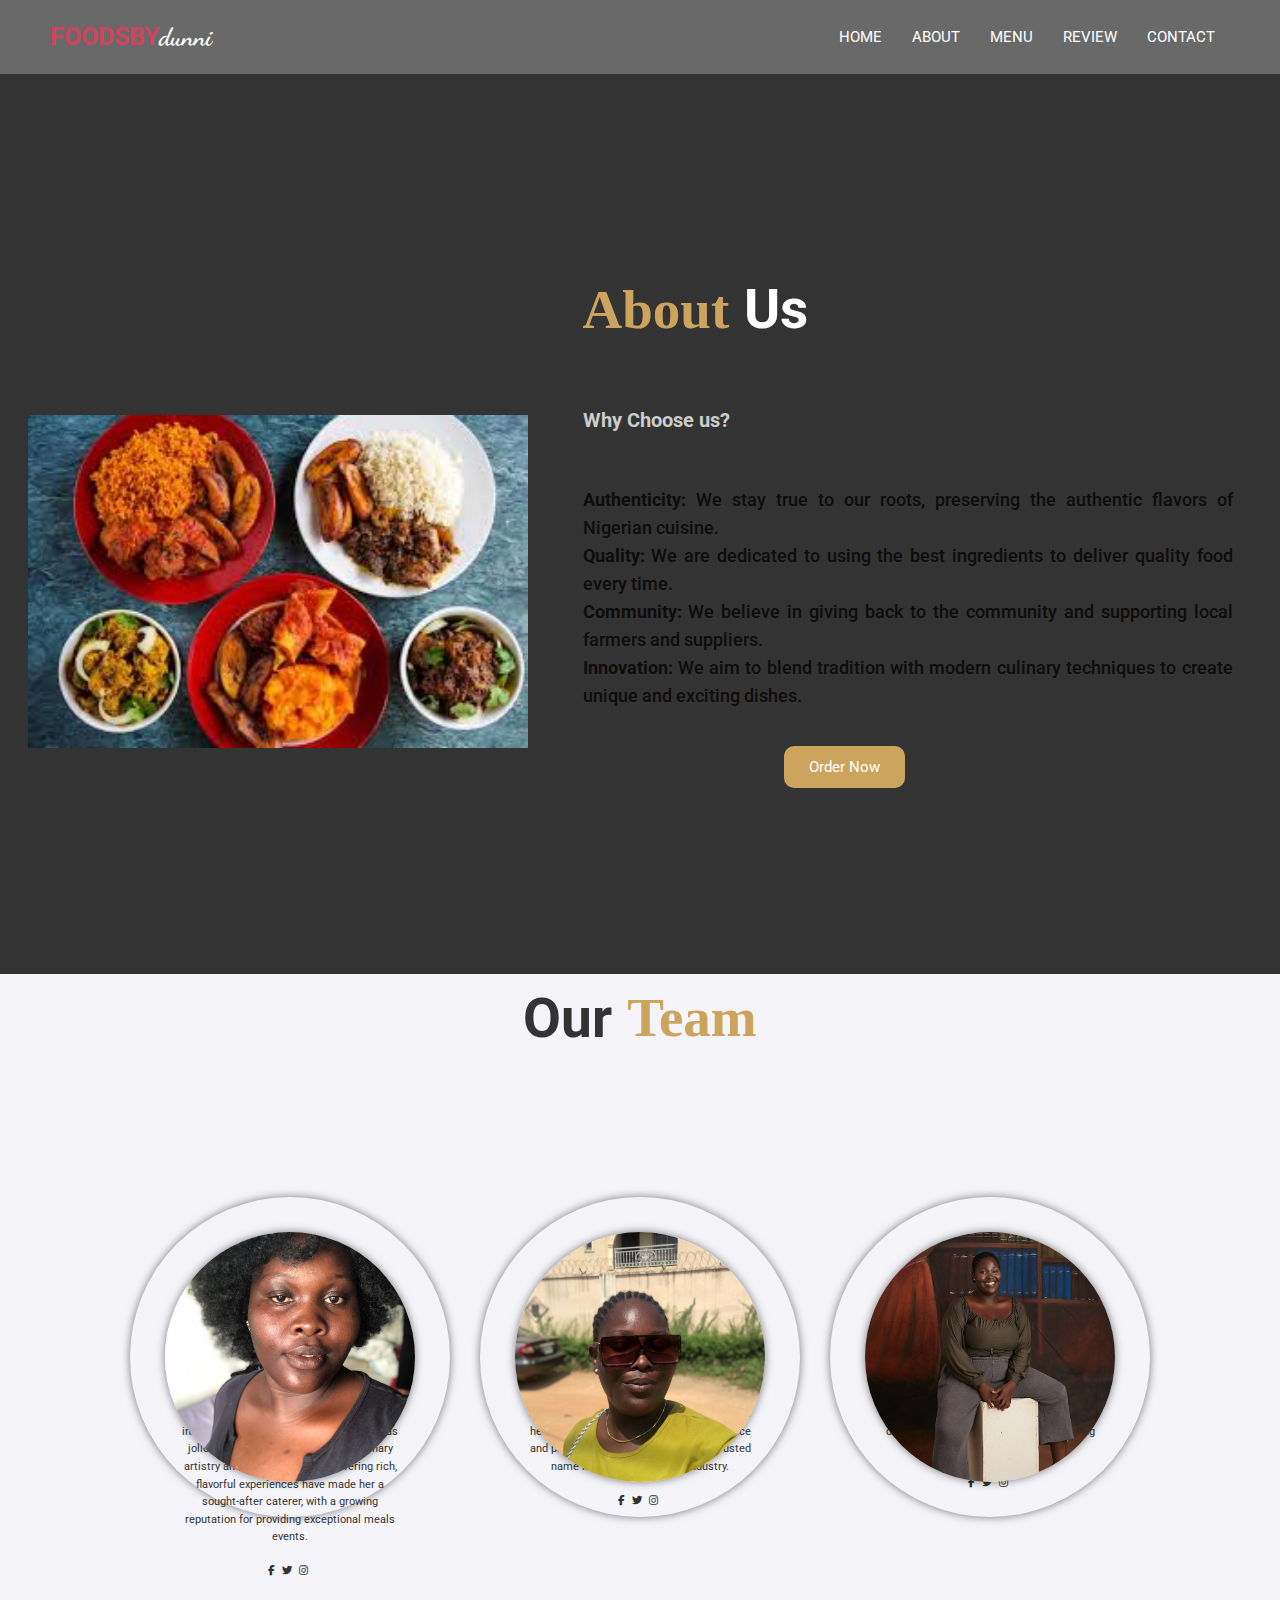
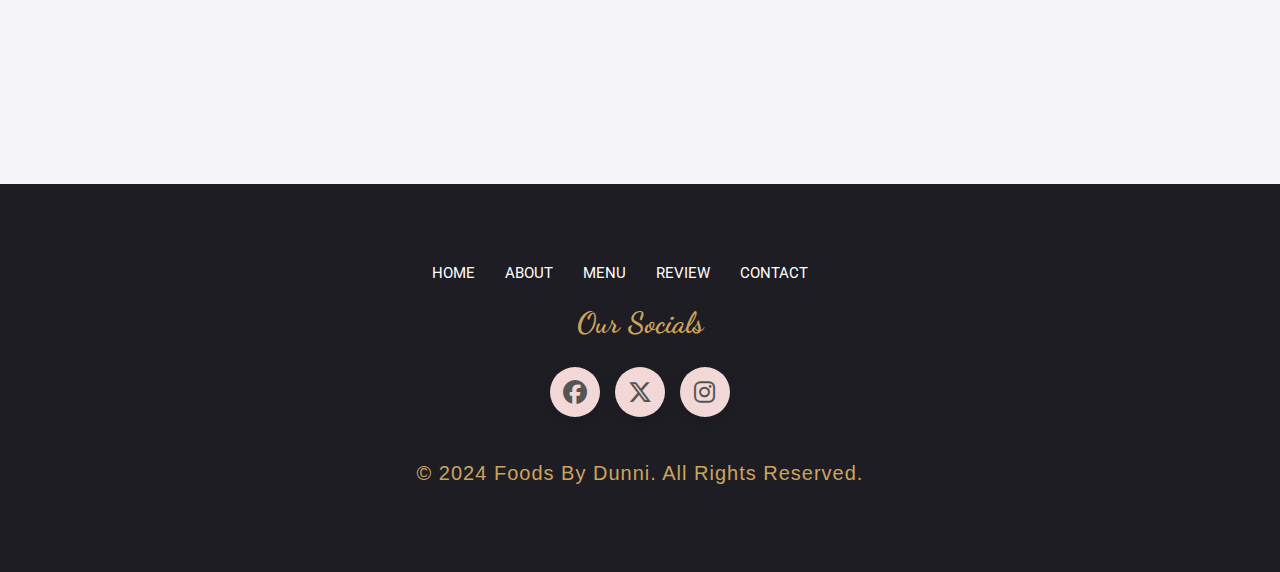
<file: about.html>
<!DOCTYPE html>
<html lang="en">
<head>
    <meta charset="UTF-8">
    <meta name="viewport" content="width=device-width, initial-scale=1.0">
    <title>FoodsByDunni-About Us</title>

    <!-- icon logo -->
    <link rel="icon" href="asset/Images/Tigernut.jpg">

    <!-- custom css file link -->
    <link rel="stylesheet" href="css/style.css">

      <!-- fontawesome link -->
    <link rel="stylesheet" href="asset/fontawesome/css/all.css">
</head>
<body>

<!-- Navbar -->
<nav>
    <div class="logo">
        <h1>FoodsBy<span>Dunni</span></h1>
    </div>
   
        <ul>
            <li><a href="index.html">Home</a></li>
            <li><a href="about.html">About</a></li>
            <li><a href="menu.html">Menu</a></li>
            <li><a href="review.html">Review</a></li>
            <li><a href="contact.html">Contact</a></li>
        </ul>
    </div>
  </div>
</nav>

<!-- About Us Section -->

<div class="about" id="About">
      <div class="image">
          <img src="asset/Images/foodpicture.jpeg">
      </div>

      <div class="about_text">
          <h1><span>About</span>Us</h1>
          <h3>Why Choose us?</h3>
          <p>
              <strong>Authenticity:</strong> We stay true to our roots, preserving the authentic flavors of Nigerian cuisine.<br>
            <strong>Quality:</strong> We are dedicated to using the best ingredients to deliver quality food every time.<br>
            <strong>Community:</strong> We believe in giving back to the community and supporting local farmers and suppliers.<br>
            <strong>Innovation:</strong> We aim to blend tradition with modern culinary techniques to create unique and exciting dishes.
          </p>

          <div>
            <a href="menu.html" class="about_btn">Order Now</a>
          </div>
      </div>
     
</div>
     <!--Team-->

     <div class="team">
      <h1>Our<span>Team</span></h1>

      <div class="team_box">
          <div class="profile">
              <img src="asset/Images/finegirl2.jpg">

              <div class="info">
                  <h2 class="name">Chef Oyin</h2>
                  <p class="bio">Chef Oyin, also known as "Olopo Oyin," is a Nigerian chef recognized for her mastery in traditional catering, especially for large gatherings and events. Combining deep cultural heritage with modern culinary skills, she has elevated Nigerian cuisine with her innovative twists on classic dishes such as jollof rice, moimoi, and suya. Her culinary artistry and commitment to delivering rich, flavorful experiences have made her a sought-after caterer, with a growing reputation for providing exceptional meals events.</p>

                  <div class="team_icon">
                      <i class="fa-brands fa-facebook-f"></i>
                      <i class="fa-brands fa-twitter"></i>
                      <i class="fa-brands fa-instagram"></i>
                  </div>

              </div>

          </div>

          <div class="profile">
              <img src="asset/Images/finegirl1.jpg">

              <div class="info">
                  <h2 class="name">Chef Dunni</h2>
                  <p class="bio"> Chef Dunni specializes in managing and catering for large events. With a deep understanding of Nigerian flavors and cooking techniques, she ensures that each meal is prepared with precision and care, creating memorable culinary experiences for her clients. Dunni’s reputation for excellence and professionalism has made her a trusted name in the event catering industry.</p>

                  <div class="team_icon">
                      <i class="fa-brands fa-facebook-f"></i>
                      <i class="fa-brands fa-twitter"></i>
                      <i class="fa-brands fa-instagram"></i>
                  </div>

              </div>

          </div>

          <div class="profile">
              <img src="asset/Images/finegirl3.jpg">

              <div class="info">
                  <h2 class="name">Chef Tee</h2>
                  <p class="bio">Chef Tee is a talented Nigerian chef and she specializes in providing top-tier catering services for events ensuring that every meal reflects the rich flavors and traditions of Nigerian cuisine. With a strong reputation for delivering quality and consistency, Tee is dedicated to creating unforgettable dining experiences for her clients.</p>

                  <div class="team_icon">
                      <i class="fa-brands fa-facebook-f"></i>
                      <i class="fa-brands fa-twitter"></i>
                      <i class="fa-brands fa-instagram"></i>
                  </div>

              </div>

          </div>

      </div>

  </div>


</section>


<!-- Footer -->
<div class="footer">
  
  <footer class="footer-navbar">
  <ul>
      <li><a href="index.html">Home</a></li>
      <li><a href="about.html">About</a></li>
      <li><a href="menu.html">Menu</a></li>
      <li><a href="review.html">Review</a></li>
      <li><a href="contact.html">Contact</a></li>
  </ul>

  <div class="footarea">
    <h3>Our Socials</h3>
    <div class="socialicons">
        <a href="#"><span class="icon-container"><i class="fa-brands fa-facebook"></i></span></a>
        <a href="#"><span class="icon-container"><i class="fa-brands fa-x-twitter"></i></span></a>
        <a href="#"><span class="icon-container"><i class="fa-brands fa-instagram"></i></span></a>
    </div>
</div>

<div class="foot">
  <p>&copy; 2024 Foods By Dunni. All Rights Reserved.</p>
</div>

  </footer>

</div>



</body>
</html>
</file>
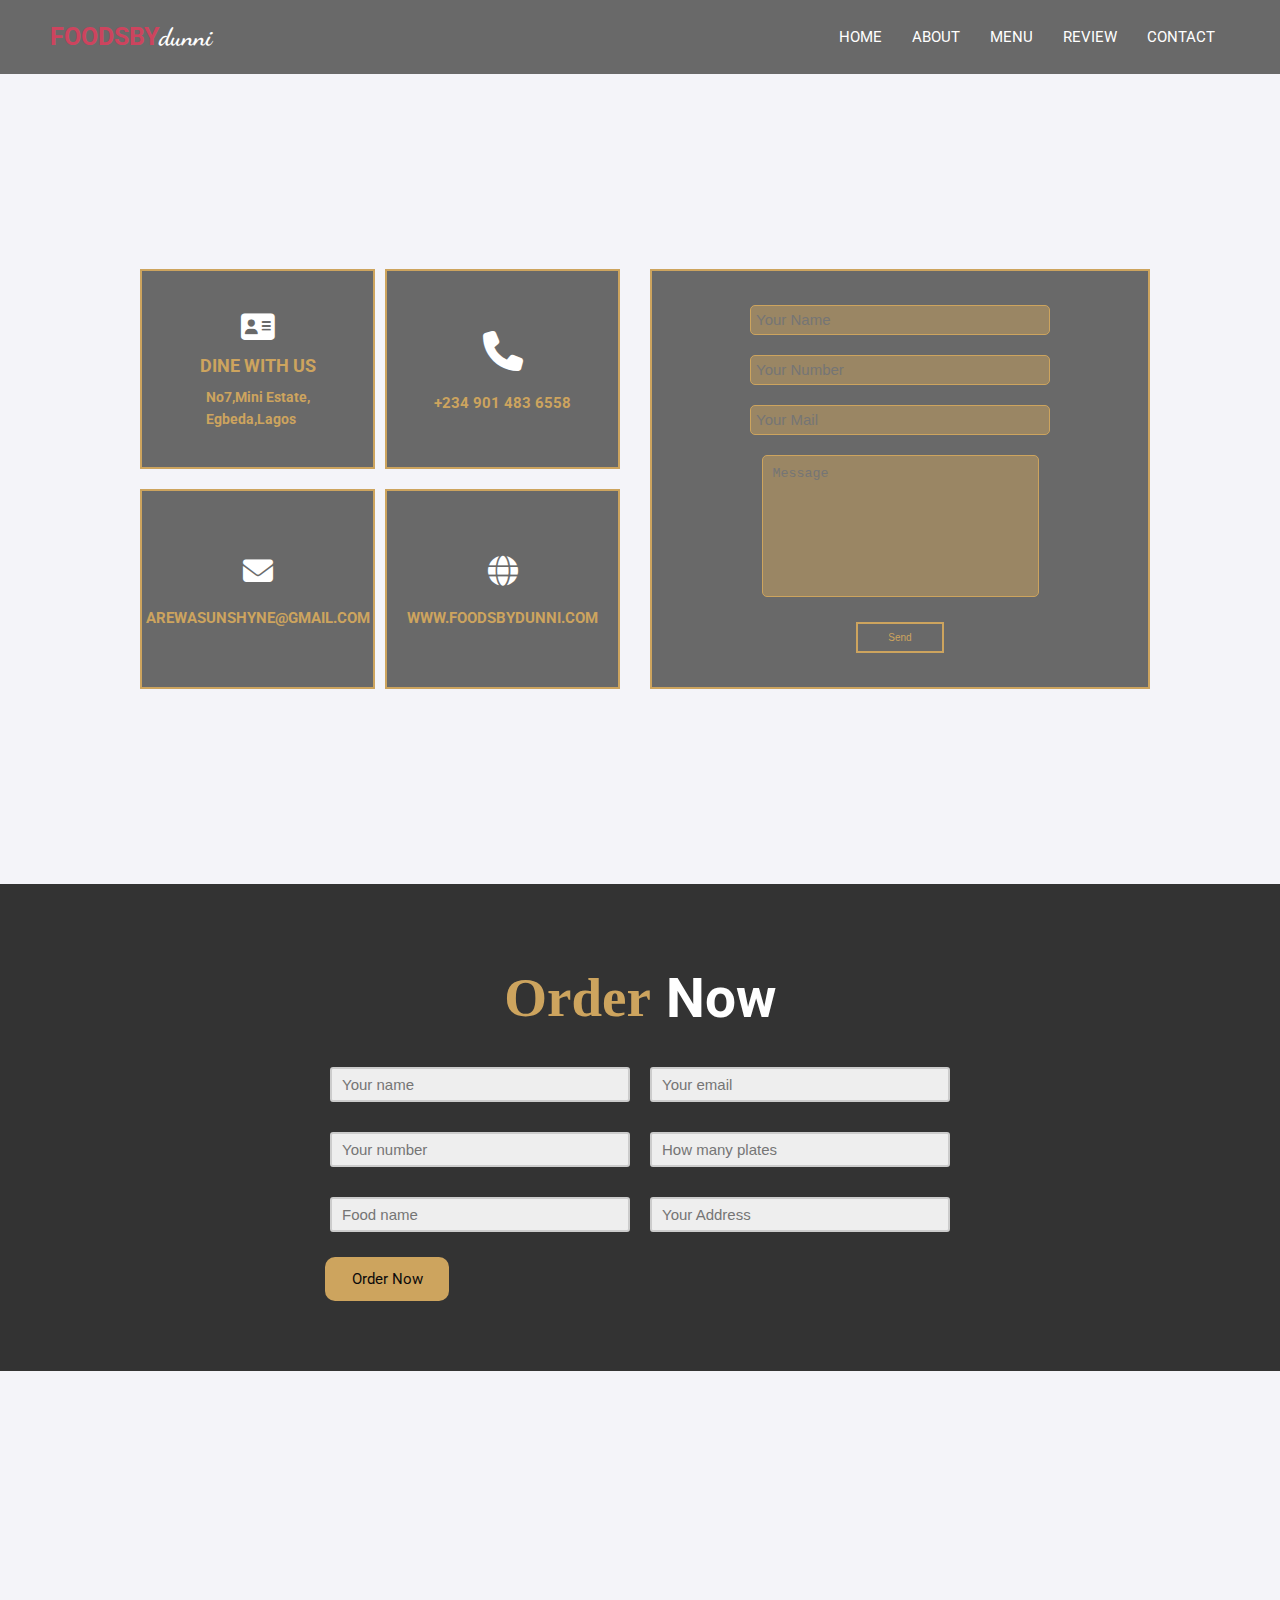
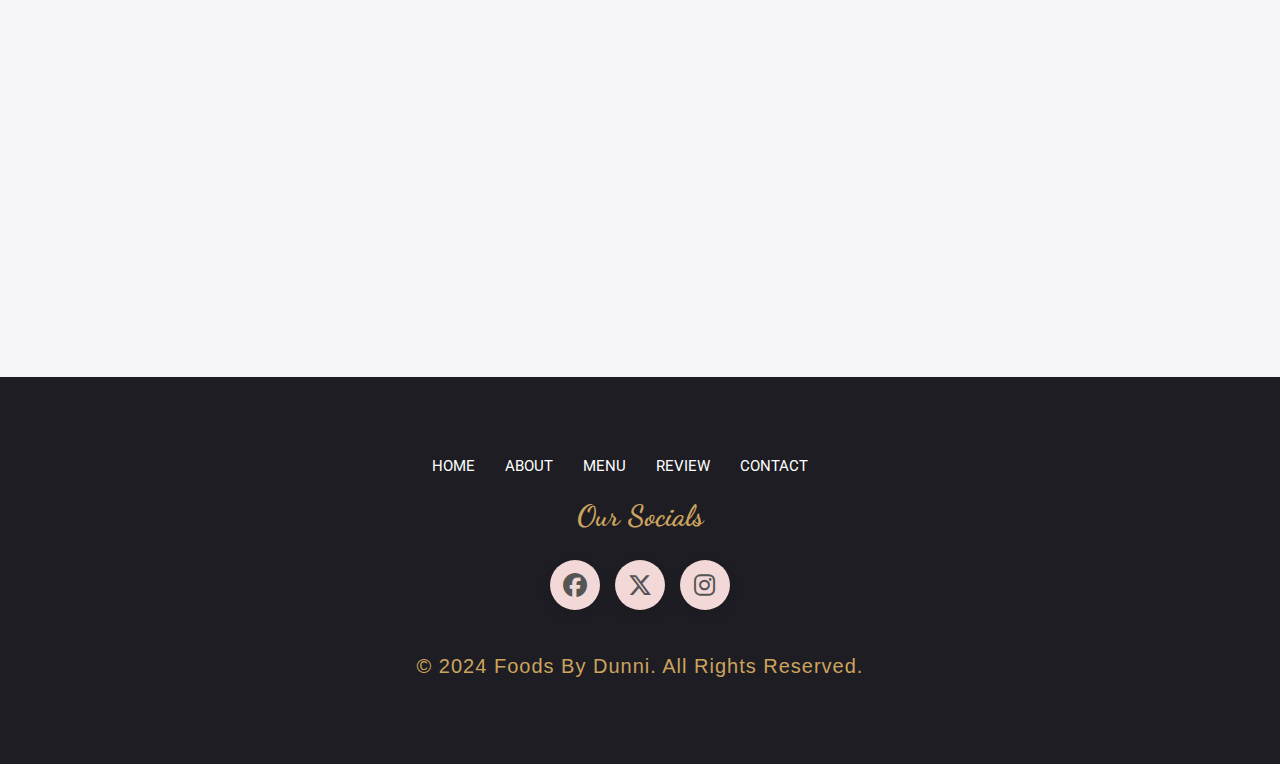
<file: contact.html>
<!DOCTYPE html>
<html lang="en">
<head>
    <meta charset="UTF-8">
    <meta name="viewport" content="width=device-width, initial-scale=1.0">
    <title>FoodsByDunni-Contact Us</title>

    <!-- icon logo -->
    <link rel="icon" href="asset/Images/Tigernut.jpg">

    <!-- custom css file link -->
    <link rel="stylesheet" href="css/style.css">

     <!-- fontawesome link -->
    <link rel="stylesheet" href="asset/fontawesome/css/all.css">
</head>
<body>
<section>
<!-- Navbar -->
<nav>
  <div class="logo">
      <h1>FoodsBy<span>Dunni</span></h1>
  </div>

      <ul>
          <li><a href="index.html">Home</a></li>
          <li><a href="about.html">About</a></li>
          <li><a href="menu.html">Menu</a></li>
          <li><a href="review.html">Review</a></li>
          <li><a href="contact.html">Contact</a></li>
      </ul>
  </div>
</div>
</nav>

<div class="container">
  <div class="panel address">
    <div class="box box-1">
      <i class="fa fa-address-card"></i>
      <h1>Dine with us</h1>
      <h2>No7,Mini Estate,<br>Egbeda,Lagos</h2>
    </div>
    <div class="box box-2">
      <i class="fa fa-phone"></i>
      <h3>+234 901 483 6558</h3>
    </div>
    <div class="box box-3">
      <i class="fa fa-envelope"></i>
      <h3>arewasunshyne@gmail.com</h3>
    </div>
    <div class="box box-4">
      <i class="fa fa-globe"></i>
      <h3>www.foodsbydunni.com</h3>
    </div>
    
  </div>
  <div class="panel contact">
    <div class="form-group">
      <input type="name" id="txtName" placeholder="Your Name">
    </div>

    <div class="form-group">
      <input type="number" id="numPhone" placeholder="Your Number">
    </div>

    <div class="form-group">
      <input type="email" id="txtMail" placeholder="Your Mail">
    </div>

    <div class="form-group">
      <textarea name="message" id="txtMsg" cols="30" rows="8" placeholder="Message"></textarea>
    </div>

    <div class="form-group">
      <button class="btn-send">Send</button>
    </div>


  </div>
</div>
</section>

<section>
    <!--Order-->

    <div class="order" id="Order">
      <h1><span>Order</span>Now</h1>

      <div class="order_main">

          <form action="#">

              <div class="input">
                  <p>Name</p>
                  <input type="text" placeholder="Your name">
              </div>

              <div class="input">
                  <p>Email</p>
                  <input type="email" placeholder="Your email">
              </div>

              <div class="input">
                  <p>Number</p>
                  <input placeholder="Your number">
              </div>

              <div class="input">
                  <p>Quantity</p>
                  <input type="number" placeholder="How many plates">
              </div>

              <div class="input">
                  <p>Your Order</p>
                  <input placeholder="Food name">
              </div>

              <div class="input">
                  <p>Address</p>
                  <input placeholder="Your Address">
              </div>

              <a href="menu.html" class="order_btn">Order Now</a>

          </form>

      </div>

  </div>
</section>
<div>
  <iframe src="https://www.google.com/maps/embed?pb=!1m18!1m12!1m3!1d3963.4689409627445!2d3.292994274993521!3d6.588485093405177!2m3!1f0!2f0!3f0!3m2!1i1024!2i768!4f13.1!3m3!1m2!1s0x103b90357b338df5%3A0x582f9823ba25afd4!2sCompact%20Mini%20Estate!5e0!3m2!1sen!2sng!4v1731484538174!5m2!1sen!2sng" width="1680" height="600" style="border:0;" allowfullscreen="" loading="lazy" referrerpolicy="no-referrer-when-downgrade"></iframe>
</div>

<div class="footer">
  
  <footer class="footer-navbar">
  <ul>
      <li><a href="index.html">Home</a></li>
      <li><a href="about.html">About</a></li>
      <li><a href="menu.html">Menu</a></li>
      <li><a href="review.html">Review</a></li>
      <li><a href="contact.html">Contact</a></li>
  </ul>

  <div class="footarea">
    <h3>Our Socials</h3>
    <div class="socialicons">
        <a href="#"><span class="icon-container"><i class="fa-brands fa-facebook"></i></span></a>
        <a href="#"><span class="icon-container"><i class="fa-brands fa-x-twitter"></i></span></a>
        <a href="#"><span class="icon-container"><i class="fa-brands fa-instagram"></i></span></a>
    </div>
</div>

<div class="foot">
  <p>&copy; 2024 Foods By Dunni. All Rights Reserved.</p>
</div>

  </footer>

</div>


</body>
</html>
</file>
<file: css/style.css>
@import url('https://fonts.googleapis.com/css2?family=Dancing+Script:wght@400..700&family=Poppins:wght@400;500;600;700&family=Roboto:ital,wght@0,100;0,300;0,400;0,500;0,700;0,900;1,100;1,300;1,400;1,500;1,700;1,900&display=swap');
:root{
    --btn-color:#e58f00;
    --about-sec:#1d1d23;
}

/* General Reset */
* {
  margin: 0;
  padding: 0;
  box-sizing: border-box;
}
html{
    font-size: 65%;
    scroll-behavior: smooth;
}

/* Body */
body {
  font-family: 'Roboto', sans-serif;
  line-height: 1.6;
  background-color: #f4f4f9;
  color: #333;
  animation: fadeIn 2s ease-in-out;
}

/* Navigation Bar */
nav {
  display: flex;
  justify-content: space-between;
  align-items: center;
  background: rgba(12, 11, 9, 0.6);
  color: #fff;
  padding: 10px 50px;
  animation: slideDown 1s ease-out;
}

nav .logo h1 {
  text-transform: uppercase;
  color: #cd445e;
  font-size: 25px;
  animation: fadeIn 1s ease-in-out;
}

nav .logo h1 span {
  color: #fff;
  font-family: 'Dancing Script', cursive;
  font-size: 25px;
  text-transform: lowercase;
}

nav ul {
  display: flex;
  animation: fadeIn 1.5s ease-in-out;
}

nav ul li {
  list-style: none;
  padding: 15px;
}

nav ul li a {
  text-decoration: none;
  color: #fff;
  font-size: 15px;
  text-transform: uppercase;
  transition: 0.4s ease;
}

nav ul li a:hover {
  color: #cd445e;
}

.nav.active{
    clip-path: polygon(0 0, 100% 0, 100% 100%, 0% 100%);
}
  /* Hero Section */
.home{
    padding: 10px 7%;
    background: url(/asset/Images/stirfrypasta2.jpg);
    min-height: 100vh;
    height: 100%;
    background-position: center;
    background-size: cover;
    background-repeat: no-repeat;
}
.main-home{
    display: flex;
    justify-content: center;
    align-items: center;
    flex-wrap: wrap;
    gap: 15px;
    padding-top: 150px;
    padding-left: 40px;
    padding-right: 40px;
}
.home-inner-content{
    flex: 1 1 70px;
}
.home-image{
    width: 100%;
    height: 100%;
    position: relative;
    
}
.home-image img{
    width: 100%;
    position: absolute;
    transform: translate(0%, -40%);
    animation: mymove 5s infinite ease-in-out;
}
@keyframes mymove {
    0%   {top: 0px;}
    50%   {top: 15px;}
    75%   {top: 10px;}
    100%   {top: 0px;}
  }
.home-text-content{
    padding: 0 35px;
}
.home-text-content h1{
    font-size: 45px;
    color: #fff;
    font-family: 'Poppins', sans-serif;
}
.home-text-content p{
    color: #1d1d23;
    font-size: 15px;
    margin-top: 10px;
    margin-bottom: 15px;
    line-height: 25px;
}
.home-text-content a{
    color: white;
    padding: 10px 15px;
    border: 1px solid rgb(99, 94, 94);
    border-radius: 10px;
    font-size: 18px;
   transition: 0.5s;
   display: inline-block;
   text-decoration: none;
   background-color: #cda45e;
}
.home-text-content a:hover{
    transform: scale(1.1);
    background: var(--btn-color);
    border: 1px solid white;
}

  /* about homepage */
.about{
    padding: 16px 7%;
    background: #333;
}
.main-about{
    display: flex;
    justify-content: center;
    align-items: center;
    flex-wrap: wrap;
    gap: 20px;
    
}
.about-content{
    flex: 1 1 100px;
}
.about-inner-content{
    width: 100%;
    margin: 0 auto;
    padding-top: 38px;
    padding-bottom:3 38px;
}
.about-content .about-inner-content img{
    width: 80%;
    margin-left: 100px;
}
.about-text-content{
    padding: 0 70px;
}
.about-text-content h1{
    color: #e58f00;
    font-size: 40px;
    margin-bottom: 15px;
}
.about-text-content p{
    color: white;
    font-size: 18px;
    line-height: 35px;
}
.quality{
    padding: 4rem 7%;
    background-image: linear-gradient(60.34deg, white 52.45%, var(--btn-color) 52.45%);
}
.main-quality{
    display: flex;
    justify-content: center;
    align-items: center;
    flex-wrap: wrap;
    gap: 15px;
}
.main-inner-quality{
    flex: 1 1 45rem;
}
.quality-content{
    padding: 0 4rem;
}
.quality-content h1{
    color: var(--btn-color);
    font-size: 40px;
    margin-bottom: 15px;
}
.quality-content p{
    color: var(--about-sec);
    font-size: 1.5rem;
    line-height: 30px;
}
.qulity-image{
    width: 100%;
}
.qulity-image img{
    width: 100%;
    object-fit: cover;
}

  /* gallery homepage */
.gallery{
    padding: 48px 7%;
    background: var(--about-sec);
}
.gallery h1{
    font-size: 50px;
    text-align: center;
    padding-bottom: 32px;
    color: var(--btn-color);
    letter-spacing: 1px;
}
.main-gallery{
    display: flex;
    justify-content: center;
    align-items: center;
    gap: 30px;
    flex-wrap: wrap;
  
}
.inner-gallery{
    flex: 1 1 300px;
    
}
.inner-gallery .gallery-image img{
    width: 100%;
}
.inner-gallery .gallery-image:hover img{
    transform: perspective(1000px) rotateX(-4.80deg) rotateY(-10.23deg) scale3d(1.05,1.05,1.05);
    clip-path: polygon(20% 0%, 80% 0%, 100% 20%, 100% 80%, 80% 100%, 20% 100%, 0% 80%, 0% 20%);
}
.enjoy-our-food{
    padding: 20px 7%;
    background: url(/asset/Images/Chicken\ Sauce.jpg);
    background-size: cover;
    background-position: center center;
    background-repeat: no-repeat;
    min-height: 100vh;
    display: flex;
    justify-content: center;
    align-items: center;
}
  /* food content homepage */
.food-main-content{
    width: 40%;
    border: 4px solid rgb(124, 26, 26);
    padding: 2rem;
}
.food-main-content h1{
    color: rgb(10, 6, 6);
    font-size: 35px;
    text-align: center;
    padding: 1rem 0;
}
.food-main-content p{
    color: white;
    font-size: 1.5rem;
    text-align: center;
    padding: 1rem 0;
    line-height: 30px;
}
  /* menu homepage */
.our-menu-food{
    padding: 32px 7%;
    background-color: var(--about-sec);
}
.our-menu-food h1{
    color: var(--btn-color);
    font-size: 45px;
    text-align: center;
    padding: 10px 0;
}
.main-menu-food{
    margin-top: 28px;
    display: flex;
    justify-content: center;
    align-items: center;
    gap: 20px;
    flex-wrap: wrap;
}
.inner-menu-food{
    flex: 1 1 300px;
}
.menu-food-content{
    width:100%;

}
.menu-food-content img{
    width: 100%;
}

.menu-food-text{
    padding: 2rem 2rem;
}
.menu-food-text h2{
    color: var(--btn-color);
    font-size: 30px;
}
.menu-food-text p{
    color:white;
    font-size:18px;
    margin: 2rem 0;
}
.menu-food-text p span{
    color: #e58f00;
    padding: 0.5rem 1.5rem;
    transition: 0.3s;
    cursor: pointer;
}
.menu-food-text p:hover span{
    border: 1px solid white;
    background: var(--btn-color);
    color: white;
    transform: scale(1.1);
}

/*About*/

.about{
    width: 100%;
    height: 100vh;
    padding: 70px 0;
    display: flex;
    align-items: center;
    justify-content: space-around;
}

/* .about .about_main{
    display: flex;
    align-items: center;
    justify-content: space-around;
} */

.about  .image img{
    width: 500px;
    position: relative;
    top: 60px;
}

.about .about_text h1 span{
    color: #cda45e;
    margin-right: 15px;
    font-family: mv boli;
}

.about .about_text h1{
    font-size: 55px;
    position: relative;
    bottom: 50px;
    color: #fff;
}

.about .about_text h3{
    font-size: 20px;
    margin: 0 0 50px 0;
    color: #cccccc;
}

.about .about_text p{
    width: 650px;
    text-align: justify;
    margin-right: 20px;
    line-height: 28px;
    color: #0e0c0c;
    font-size: 18px;
    font-weight: 500;
}

.about .about_btn{
    background: #cda45e;
    padding: 12px 25px;
    text-decoration: none;
    color: #fff;
    position: relative;
    border-radius: 10px;
    font-size: 15px;
    left: 30%;
    bottom: -45px;
}
  
  /* Team Section */

.team{
    width: 100%;
    height: 90vh;
}

.team h1{
    display: flex;
    align-items: center;
    justify-content: center;
    font-size: 55px;
    margin-bottom: 30px;
}

.team h1 span{
    color: #cda45e;
    margin-left: 15px;
    font-family: mv boli;
}

.team .team_box{
    width: 95%;
    margin: 0 auto;
    display: flex;
    align-items: center;
    justify-content: center;
    position: relative;
    top: 13%;
}

.team .team_box .profile{
    width: 320px;
    height: 320px;
    border-radius: 50%;
    margin: 0 15px;
    display: flex;
    align-items: center;
    justify-content: center;
    position: relative;
    box-shadow: 0 0 8px rgba(0,0,0,0.5);
    transition: 0.4s;
}

.team .team_box .profile:hover{
    border-radius: 20px;
    height: 320px;
}

.team .team_box .profile img{
    width: 250px;
    height: 250px;
    object-fit: cover;
    object-position: center;
    border-radius: 50%;
    cursor: pointer;
    box-shadow: 0 0 8px rgba(0,0,0,0.5);
    z-index: 2;
    transition: 0.4s;
}

.team .team_box .profile:hover img{
    border-radius: 20px;
    margin-top: -230px;
}

.team .team_box .profile .info{
    position: absolute;
    text-align: center;
    top: 25%;
    transition: 0.4s;
}

.team .team_box .profile:hover .info{
    top: 60%;
}

.team .team_box .profile .info .name{
    color: #cda45e;
    margin-bottom: 15px;
}

.team .team_box .profile .info .bio{
    width: 70%;
    text-align: center;
    margin: 0 auto 10px auto;
    font-size: 11px;
}

.team .team_box .profile .info .team_icon i{
    margin: 10px 5px 5px 0;
    cursor: pointer;
    transition: 0.3s;
}

.team .team_box .profile .info .team_icon i:hover{
    color: #fac031;
}


    /* Wrapper Styles */

.wrapper {
    width: 100%;
    max-width: 1400px;
    margin: auto;
    text-align: center;
    animation: fadeInWrapper 1.5s ease-in-out;
}

.wrapper p {
    font-size: 15px;
}
.wrapper h1 {
    font-size: 30px;
    color: #333;
    margin-bottom: 40px;
    text-transform: uppercase;
    letter-spacing: 2px;
    font-family: 'Dancing Script', sans-serif;
}
    
    
       /* Container with Cards */
.owl-carousel {
    position: relative;
    display: flex;
    justify-content: center;
    flex-wrap: wrap;
    gap: 30px;
    padding: 20px;
    margin-top: 80px;
}
    
    /* Card Styles */
.owl-carousel .card {
    height: auto;
    width: 400px;
    border-radius: 10px;
    background: #333;
    color: #fff;
    box-shadow: 0px 6px 20px rgba(0, 0, 0, 0.1);
    overflow: hidden;
    transform: scale(0.9);
    opacity: 0;
    animation: revealCard 1s ease-out forwards;
}
    
.owl-carousel .card:hover {
    transform: scale(1.05);
    box-shadow: 0px 10px 30px rgba(0, 0, 0, 0.2);
}
    
    /* Info Section */
.card .info {
    border-top: 2px solid #cda45e;
    position: relative;
    padding: 20px;
    margin-top: 30px;
    height: auto;
    width: 100%;
}

.card .info .item{
    font-size: 18px;
    font-family: 'Roboto', sans-serif;
}
    
.card .info .name {
    position: absolute;
    left: 50%;
    top: -32px;
    transform: translateX(-50%);
    padding: 10px;
    font-size: 20px;
    font-weight: bold;
    background: #cda45e;
    border-radius: 50px;
    font-family: 'Courier New', Courier, monospace;
    text-transform: uppercase;
    box-shadow: 0px 10px 20px -10px #cda45e;
    transition: background-color 0.3s ease;
}
    
.card .info .name:hover {
    background-color: #e67e22;
}
    
.card .info .about {
    padding: 10px;
    text-align: center;
    font-size: 16px;
    font-family: 'Poppins', sans-serif;
    color: #ddd;
    transition: color 0.3s ease;
}
    
.card .info .about:hover {
    color: #cda45e;
}
    
.card .info .post {
    text-align: center;
    font-size: 15px;
    font-weight: 200;
    color: #f39c12;
}

/* Review \Footer Styles */
.owl-carousel .card .footer {
    padding: 10px;
    padding-top: 0;
    display: flex;
    justify-content: space-between;
    align-items: center;
    background: #222;
    border-top: 1px solid #444;
}
  
.footer .social-icon button {
    width: 30px;
    height: 40px;
    border-radius: 50%;
    border: none;
    background: #cda45e;
    font-size: 15px;
    margin-right: 7px;
    cursor: pointer;
    transition: background-color 0.3s ease;
}
  
.footer .social-icon button:hover {
    background-color: #e67e22;
    transform: scale(1.1);
}
  
.footer .btn button {
    padding: 10px 20px;
    background: #cda45e;
    font-size: 13px;
    border: none;
    border-radius: 25px;
    cursor: pointer;
    transition: background-color 0.3s ease, transform 0.3s ease;
    box-shadow: 0px 10px 10px -10px #cda45e;
}
  
.footer .btn button:hover {
    background: #e67e22;
    transform: scale(1.05);
}
  
  /* Animations */
@keyframes fadeInWrapper {
    from {
        opacity: 0;
        transform: translateY(50px);
    }
    to {
        opacity: 1;
        transform: translateY(0);
    }
}
  
@keyframes revealCard {
    0% {
        opacity: 0;
        transform: scale(0.9);
    }
    100% {
        opacity: 1;
        transform: scale(1);
    }
}
  

/* Contact Section */

.container {
    display: flex;
    justify-content: center;
    align-items: center;
    height: 90vh;
    gap: 20px;
}
  
.panel {
    height: 450px;
    width: 500px;
    padding: 10px;
}
  
.panel h3 {
    color: #cda45e;
    text-transform: uppercase;
    padding: 3px;
}
  
.address {
    display: flex;
    flex-wrap: wrap;
    justify-content: center;
    align-items: center;
    gap: 10px;
}
  
.box {
    height: 200px;
    width: 235px;
    border: 2px solid #cda45e;
    background-color: rgba(12, 11, 9, 0.6);
    display: flex;
    flex-direction: column;
    justify-content: center;
    align-items: center;
    color: #cda45e;
}
  
.box i{
    font-size: 30px;
    padding: 10px;
    color: #fff;
}
  
 .box-1 h1 {
    font-size: 18px;
    text-transform: uppercase;
}
  
.box-1 h2 {
    font-size: 14px;
    padding: 5px;
}
  
.box-2 i{
    font-size: 40px;
}
  
.box h3 {
    font-size: 15px;
    padding-top: 10px;
}
  
.contact{
    background-color: rgba(12, 11, 9, 0.6);
    padding: 10px;
    border: 2px solid #cda45e;
    display: flex;
    flex-direction: column;
    justify-content: center;
    align-items: center;
    height: 420px;
}
  
.form-group {
    padding: 10px;
}
  
input {
    height: 30px;
    width: 300px;
    padding: 5px;
    font-size: 15px;
    color: #0e0c0c;
    background: #cda45e7c;
    border: 1px solid #cda45e;
    border-radius: 5px;
    outline: none;
}
  
textarea {
   background: #cda45e7c;
   border: 1px solid #cda45e;
   border-radius: 5px;
   resize: none;
   color: #0f0e0e;
   padding: 10px; 
}
  
.btn-send {
    padding: 8px 30px;
    background-color: transparent;
    border: 2px solid #cda45e;
    outline: none;
    color: #cda45e;
    font-size: 10px;
    cursor: pointer;
    transition: 0.4s ease;
}
  
.btn-send:hover{
    background-color: #cda45e;
    color: #292929;
}
  
  /* Order Area */

  .order{
    width: 100%;
    padding: 70px 0;
    background-color: #333;
}

.order h1{
    display: flex;
    align-items: center;
    justify-content: center;
    color: #fff;
    font-size: 55px;
}

.order h1 span{
    color: #cda45e;
    margin-right: 15px;
    font-family: mv boli;
}

.order .order_main{
    display: flex;
    align-items: center;
    justify-content: space-around;
}

.order .order_main form{
    display: grid;
    grid-template-columns: 1fr 1fr;
    grid-gap: 0 10px;
}

.order .order_main form .input p{
    line-height: 20px;
}

.order .order_main form .input{
    margin: 5px;
}

.order .order_main form .input input{
    width: 300px;
    height: 35px;
    padding: 0 10px;
    border: 2px solid #cccccc;
    background: #eeeeee;
    outline: none;
    border-radius: 3px;
}

.order .order_main form .input input:focus{
    border: 2px solid #cda45e;
}

.order .order_main form .order_btn{
    padding: 10px 0;
    border-radius: 10px;
    background: #cda45e;
    color: rgb(12, 11, 11);
    width: 40%;
    text-align: center;
    margin-top: 20px;
    text-decoration: none;
    font-size: 15px;
}

    

  /* footer section */
.before{
    background-color: #1d1d23;
    padding: 2rem 0;
}
.before{
    width: 100%;
}
.before img{

    width: 100%;
    object-fit: cover;
}
 /* footer styling */
.footer{
    background: #1d1d23;
    padding: 6rem 10rem;
    display: flex;
    justify-content: center;
    align-items: center;
    flex-direction: column;
}
.main-footer{
    width: 100%;
    margin: 0 auto;
    text-align: center;
}
.main-footer img{
    width: 200px;
}

.footer-navbar ul {
    display: flex;
    animation: fadeIn 1.5s ease-in-out;
}
  
.footer-navbar ul li {
    list-style: none;
    padding: 15px;
}
  
.footer-navbar ul li a {
    text-decoration: none;
    color: #fff;
    font-size: 15px;
    text-transform: uppercase;
    transition: 0.4s ease;
}
  
.footer-navbar ul li a:hover {
    color: #cd445e;
}

.footers .footer_tag {
    display: grid;
    grid-template-columns: 1fr 1fr 1fr 1fr 1fr;
    text-align: center;
    line-height: 45px;
}

.footers .footer_tag h2 {
    color: #cda45e7c;
    margin-bottom: 20px;
    font-size: 15px;
    text-transform: uppercase;
}

.footers .footer_tag p{
    margin: 10px 0;
    font-size: 15px;
    color: #cda45e;
}

/* General Styles for Social Icons */
.footarea {
    font-size: 25px;
    text-align: center;
    font-family: 'Dancing Script', sans-serif;
    font-weight: 600;
    color: #cda45e;
}

.socialicons {
    display: flex;
    justify-content: center;
    gap: 15px;
    margin: 20px 0;
}

.socialicons a {
    text-decoration: none;
}

.icon-container {
    background-color: #f3d8d8;
    border-radius: 50%;
    width: 50px;
    height: 50px;
    display: flex;
    justify-content: center;
    align-items: center;
    transition: background-color 0.3s ease, transform 0.3s ease;
    box-shadow: 0 4px 10px rgba(0, 0, 0, 0.1);
}

.icon-container i {
    font-size: 24px;
    color: #555;
}

/* Hover Effects */
.icon-container:hover {
    background-color: #cda45e;
    transform: translateY(-5px);
}

.icon-container i:hover {
    color: white;
}

.foot {
    color: #fff;  
    text-align: center;
    padding: 20px 0;
    font-family: 'Arial', sans-serif;
    position: relative;
    font-size: 14px;
}

.foot p:last-child {
    font-size: 20px;
    letter-spacing: 1px;
    color: #cda45e;  
}

  





/* Mobile responsiveness */
@media (max-width: 768px) {
    nav {
        padding: 10px 20px;
    }
    
    nav ul {
        flex-direction: column;
        text-align: center;
    }
    
    .home-text-content h1 {
        font-size: 30px;
    }
    
    .home-text-content p {
        font-size: 14px;
        margin-top: 5px;
        margin-bottom: 10px;
    }

    .home {
        padding: 10px 5%;
    }

    .main-home {
        padding-top: 100px;
    }

    .home-text-content a {
        font-size: 16px;
        padding: 8px 12px;
    }
    
    .about-content .about-inner-content img {
        width: 100%;
        margin-left: 0;
    }

    .about-text-content {
        padding: 0 20px;
    }

    .about-text-content h1 {
        font-size: 32px;
    }

    .about-text-content p {
        font-size: 14px;
        line-height: 28px;
    }

    .gallery h1 {
        font-size: 30px;
    }

    .team .team_box {
        flex-direction: column;
    }

    .team .team_box .profile {
        width: 100%;
        margin: 10px 0;
    }

    .team h1 {
        font-size: 35px;
    }

    .our-menu-food h1 {
        font-size: 35px;
    }

    .main-menu-food {
        gap: 10px;
    }

    .menu-food-content img {
        width: 100%;
    }

    .menu-food-text {
        padding: 1rem 1.5rem;
    }

    .menu-food-text h2 {
        font-size: 25px;
    }

    .menu-food-text p {
        font-size: 16px;
    }

    .order h1 {
        font-size: 32px;
    }

    .footer .social-icon button {
        width: 25px;
        height: 35px;
    }

    .footer .btn button {
        padding: 8px 15px;
    }

    .wrapper h1 {
        font-size: 24px;
    }
}
</file>
